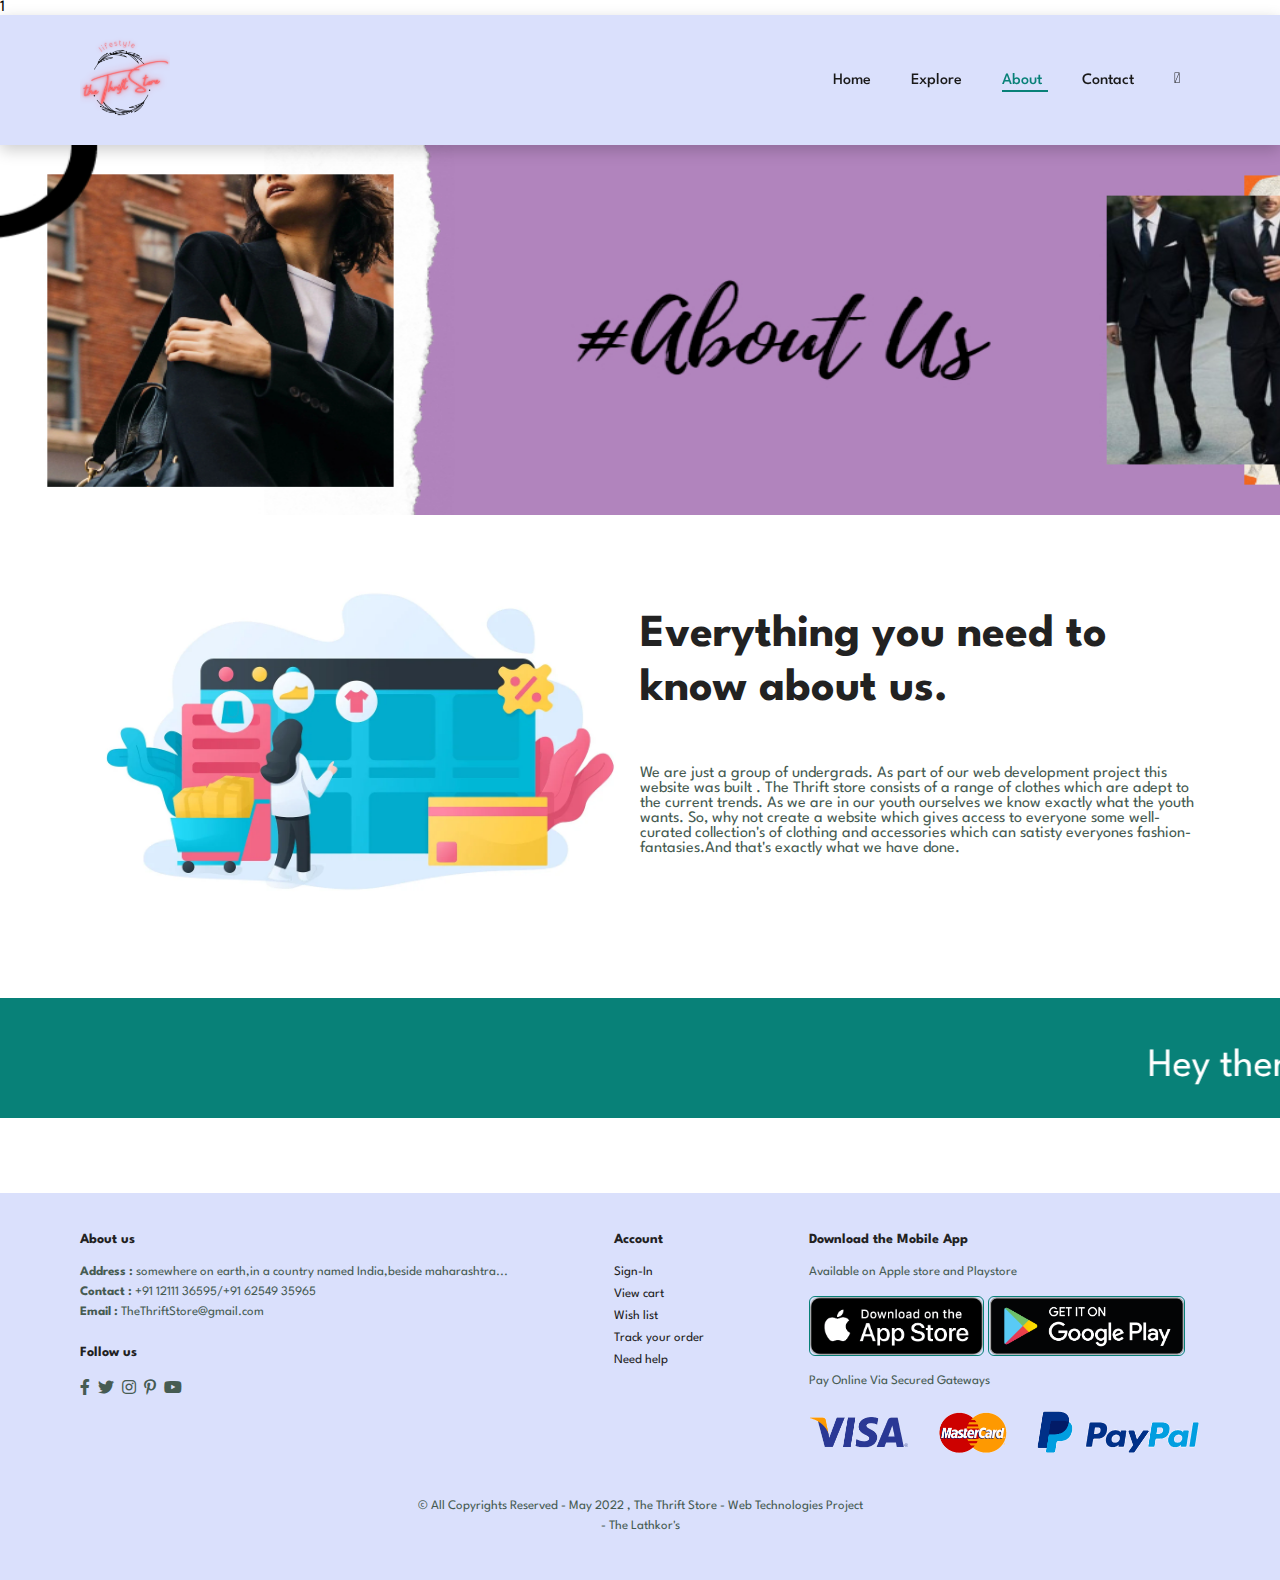
<file: About.html>
1<!DOCTYPE html>
<html lang="en">
    <head>
        <meta charset="UTF-8">
        <meta http-equiv="X-UA-Compatible" content="IE=edge">
        <meta name="viewport" content="width=device-width,initial-scale=1.0">
        <title>The Thrift Store</title>
        <link rel="stylesheet" href="https://pro.fontawesome.com/releases/v5.10.0/css/all.css"/>
        <link rel="stylesheet" href="ts-style.css">
    </head>
    <body>

        <section id="header">
            <a href="#"><img src="img/flogo2.png" class="logo" alt="" height="90px" ></a>
            <div>
                <ul id="navigation_bar">
                    <li><a href="index.html">Home</a></li>
                    <li><a  href="Explore.html">Explore</a></li>
                    <li><a class="active" href="About.html">About</a></li>
                    <li><a href="Contact.html">Contact</a></li>
                    <li><a href="Cart.html"><i class="fal fa-shopping-cart"></i></a></li>
                </ul>
            </div>
        </section>
        
        <section id="page-header" class="aboutus">
            <img src="img/abtb.jpg" height="370px" width="1650" alt="">
        </section>

        <section id="about-head" class="section-p1">
            <img src="img/abb.webp"alt="">
            <div>
                <h2>Everything you need to know about us.</h2>
                <p>
                    We are just a group of undergrads. As part of our web development project this website was built . The Thrift store consists of a range of clothes which are adept to the current trends. As we are in our youth ourselves we know exactly what the youth wants. So, why not create a website which gives access to everyone some well-curated collection's of clothing and accessories which can satisty everyones fashion-fantasies.And that's exactly what we have done.
                </p>

            
            </div>  
        </section>
    </br></br>
          <marquee loot="-1" scrollamount="15" height="120px" width="100%"><p>Hey there, Thank you for your time. Hope you had a great shopping experience. Have a great day  ;)</p></marquee>
        </br></br></br></br></br></br>

          <footer class="section-p1">
            <div class="col">
                <h4>About us</h4>
                <p><strong>Address :</strong> somewhere on earth,in a country named India,beside maharashtra...</p>
                <p><strong>Contact :</strong> +91 12111 36595/+91 62549 35965</p>
                <p><strong>Email : </strong> TheThriftStore@gmail.com</p>
                <div class="follow">
                    <h4>Follow us</h4>
                    <div class="icon">
                        <i class="fab fa-facebook-f"></i>
                        <i class="fab fa-twitter"></i>
                        <i class="fab fa-instagram"></i>
                        <i class="fab fa-pinterest-p"></i>
                        <i class="fab fa-youtube"></i>
                    </div>
                </div>
            </div>

            
            <div class="col">
                <h4>Account</h4>
                <a href="#">Sign-In</a>
                <a href="#">View cart</a>
                <a href="#">Wish list</a>
                <a href="#">Track your order</a>
                <a href="#">Need help</a>
            </div>

            <div class="col install">
                <h4>Download the Mobile App</h4>
                <p>Available on Apple store and Playstore</p>
                <div class="row">
                    <img src="img/applestore.png" height="60px" alt="">
                    <img src="img/playstore.png" height="60px" alt="">
                </div>
                <p>Pay Online Via Secured Gateways</p>
                <img src="img/pay.png" height="60px" alt="">
            </div>

            <div class="copyright">
                <p>© All Copyrights Reserved - May 2022 , The Thrift Store - Web Technologies Project  </p>
                <p>  -  The Lathkor's</p>
            </div>
          
        </footer>
    </body>
</html>
</file>
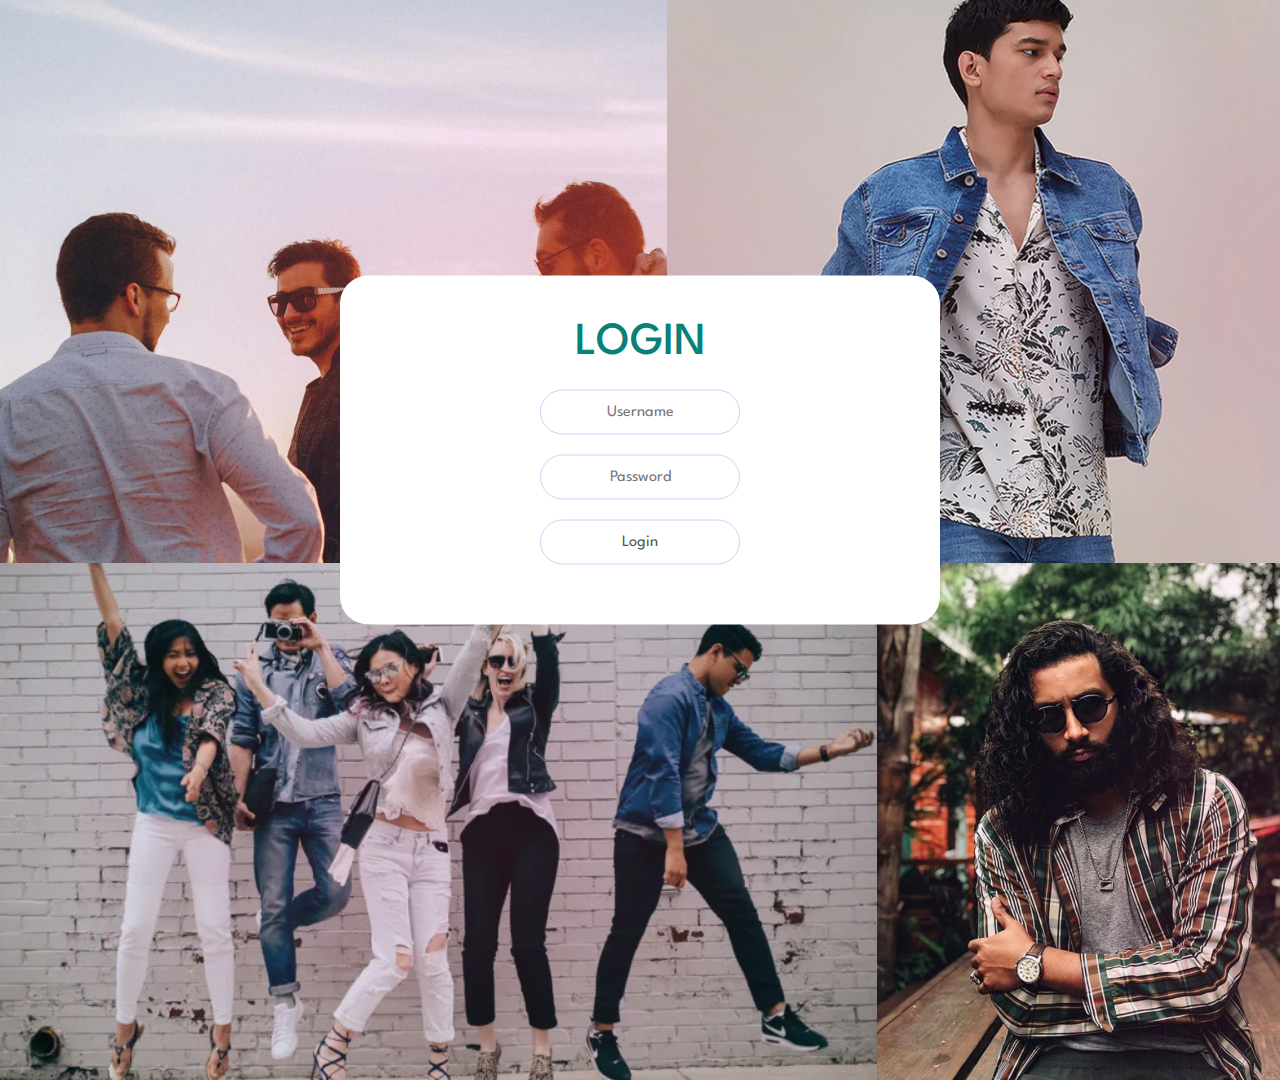
<file: login.html>
<!DOCTYPE html>
<html lang="en">

    <head>
        <meta charset="UTF-8">
        <meta http-equiv="X-UA-Compatible" content="IE=edge">
        <meta name="viewport" content="width=device-width,initial-scale=1.0">
        <title>The Thrift Store</title>
        <link rel="stylesheet" href="https://pro.fontawesome.com/releases/v5.10.0/css/all.css"/>
        <link rel="stylesheet" href="ts-style.css">
    </head>
    
    <body class="bg">
        <section>
            <img src="img/loginbg.jpg" alt="">
        </section>
        <form class="login-form">
            <h2>Login</h2>
            <input type="text" placeholder="Username" id="text1" />
            <input type="password" placeholder="Password" id="text2" />
            <input type="button" value="Login"  onclick="javascript:validate()" />
        </form>


        <script type="text/javascript">
        function validate()
        {
            if(   document.getElementById("text1").value == "thriftstore"
               && document.getElementById("text2").value == "lathkor" )
            {
                location.href="index.html";
            }
            else
            {
                location.href="fail.html";
            }
        }
        </script>

    </body>
</html>
</file>
<file: ts-style.css>
@import url('https://fonts.googleapis.com/css2?family=Spartan:wght@100;200;300;400;500;600;700;800;900&display=swap');
*{
    margin:0;
    padding:0;
    box-sizing: border-box;
    font-family: 'Spartan',sans-serif;
}

h1
{
    font-size: 50px;
    line-height: 64px;
    color:#222;
}

h2
{
    font-size: 46px;
    line-height: 54px;
    color: #222;
}

h4
{
    font-size: 20px;
    color: #222;
}

h6
{
    font-weight: 700;
    font-size: 12px;
}

p
{
    font-size: 16px;
    color: #465b52;
    margin: 50px 0 20px 0;
}

.section-p1
{
    padding:40px 80px;
}

.section-m1
{
    margin:40px 0;
}

button.normal
{
    font-size: 14px;
    font-weight: 600;
    padding: 15px 30px;
    color: #000;
    background-color: #fff;
    border-radius: 4px;
    cursor: pointer;
    border: none;
    outline: none;
    transition: 0.3s ease;

}
body
{
    width: 100%;
}

#header
{
    display: flex;
    align-items: center;
    justify-content: space-between;
    padding: 20px 80px;
    background-color: #dae0fc   ;
    box-shadow: 0 5px 15px rgba(0,0,0,0.2);
    z-index: 999;
    position: sticky;
    top: 0;
    left: 0;
}

#navigation_bar
{
    display: flex;
    align-items: center;
    justify-content: center;
}

#navigation_bar li
{
    list-style: none;
    padding: 0 20px;
    position: relative;
}

#navigation_bar li a
{
    text-decoration: none;
    font-size: 16px;
    font-weight: 500;
    color: #1a1a1a;
    transition: 0.3s ease;
}

#navigation_bar li a:hover,
#navigation_bar li a.active
{
    color: #088178;
}

#navigation_bar li a.active::after,
#navigation_bar li a:hover::after
{
    content:"";
    width: 57%;
    height:2px;
    background:#088178;
    position:absolute;
    bottom: -4px;
    left: 20px;
}

#intro
{
    background-image: url("img/intro.jpg");
    height: 90vh;
    width: 100%;
    background-size: cover;
    background-position: top 25% right 0;
    padding:0 80px;
    display: flex;
    flex-direction:column;
    align-items:flex-start;
    justify-content:center;
}

#intro h4
{
    padding-bottom:15px;
}
#intro h2
{
    color: #088178;
}
#intro h1
{
    color:#02a49681;
}

#intro button
{
  
        border-radius: 100rem;
        padding: 1rem;
        font-family: 'Avenir Next';
        font-size: 1rem;
        padding: .5rem 3rem;
        color:black;
        box-shadow: 0 0 6px 0 rgba(157, 96, 212, 0.5);
        border: solid 3px transparent;
        background-image: linear-gradient(rgba(255, 255, 255, 0), rgba(255, 255, 255, 0)), linear-gradient(101deg, #78e4ff, #ff48fa);
        background-origin: border-box;
        background-clip: content-box, border-box;
        box-shadow: 2px 1000px 1px rgb(255, 255, 255) inset;
      }
      
#intro button:hover 
{
        box-shadow: none;
        color: white;
}

#feature
{
    display: flex;
    align-items:center;
    justify-content: space-between;
    flex-wrap: wrap;

}
#feature .fe-box
{
    width: 180px;
    text-align: center;
    padding: 25px  15px;
    box-shadow: 20px 20px 34px rgba(0,0,0,0.06);
    border: 1px solid #cce7d0;
    border-radius: 4px;
    margin: 15px;
}

#feature .fe-box:hover
{
    box-shadow: 10px 10px 54px rgba(70,62,221,0.3);
}

#feature .fe-box img
{
    width: 100%;
    margin-bottom: 10px;
}

#feature .fe-box h6
{
    display: inline-block;
    padding: 9px 8px 6px 8px;
    line-height: 1;
    border-radius: 4px;
    color: #088178;
    background-color:#fddde4;
}


#feature .fe-box:nth-child(2) h6
{
    background-color: #cdebbc;
}
#feature .fe-box:nth-child(3) h6
{
    background-color: #d1e8f2;
}
#feature .fe-box:nth-child(4) h6
{
    background-color: #cdd4f8;
}
#feature .fe-box:nth-child(5) h6
{
    background-color: #f6dbf6;
}
#feature .fe-box:nth-child(6) h6
{
    background-color: #fff2e5;
}

#product1
{
    text-align:center;
}

#product1 .pro-container
{
    display: flex;
    justify-content: space-between;
    padding-top: 20px;
    flex-wrap: wrap;

}

#product1 .pro
{
    width:23%;
    min-width:250px;
    padding:10px 12px;
    border: 1px solid #cce7d0;
    border-radius:25px;
    cursor:pointer;
    box-shadow: 20px 20px 30px rgba(0,0,0,0.04);
    margin:15px 0;
    transition: 0.3s ease;
    position:relative;
}

#product1 .pro:hover
{
    box-shadow: 20px 20px 30px rgba(3, 87, 100, 0.35);
}

#product1 .pro img
{
    width:100%;
    border-radius:20px;
}

#product1 .pro .des
{
    text-align: start;
    padding: 10px 0;
}

#product1 .pro .des span
{
    color: #606063;
    font-size: 12px;
}

#product1 .pro .des h5
{
    padding-top: 7px;
    color:#1a1a1a;
    font-size: 14px;
}

#product1 .pro .des i
{
    font-size: 12px;
    color:rgb(243,181,25);  
}

#product1 .pro .des h4
{
    padding: 7px;
    font-size: 15px;
    font-weight: 700;
    color: #088178;
}

#product1 .pro .cart
{
    width: 40px;
    height: 40px;
    line-height: 40px;
    border-radius: 50px;
    background-color: #e8f6ea;
    font-weight: 500;
    color: #088178;
    border: 1px solid #cce7d0;
    position: absolute;
    bottom: 20px;
    right: 10px; 
}

#banner
{
    display: flex;
    flex-direction: column;
    justify-content: center;
    align-items: center;
    text-align: center;
    background-image: url("img/b1.jpg");
    width: 100%;
    height: 40vh;
    background-size: cover;
    background-position: center;
}

#banner h4
{
    color: rgb(255, 255, 255);
    font-size: 20 px;
}

#banner h2
{
    color: rgb(255, 255, 255);
    font-size: 30px;
    padding: 10px 0;
}

#banner h2 span
{
    color: #088178;
}

#banner button:hover
{
    background: #088178;
    color: #fff;
}

#banner2
{
    display: flex;
    justify-content: space-between;
    flex-wrap: wrap;
    padding: 0 80px;
}
#banner2 .banner-box
{
    display: flex;
    flex-direction: column;
    justify-content: center;
    align-items: flex-start;
    background-image: url("img/fitness.jpg");
    min-width: 30%;
    min-height: 30vh;
    background-size: cover;
    background-position: center;
    padding: 20px;
    margin: 20px;
}

#banner2 .banner-box2
{
    background-image: url("img/traditional.jpg");
}

#banner2 .banner-box3
{
    background-image: url("img/formal.jpg");
}

#banner2 h2
{
    color: #ffffff;
    font-weight: 900;
    font-size: 18px;
}

#banner2 h3
{
    color: #00f2ff;
    font-weight: 800;
    font-size: 12px;
}

footer
{
    background-color:#dae0fc;
    display: flex;
    flex-wrap: wrap;
    justify-content: space-between;
}

footer .col
{
    display: flex;
    flex-direction: column;
    align-items: flex-start;
    margin-bottom: 20px;
}

footer .logo
{
    margin-bottom: 30px;
}

footer h4
{
    font-size: 14px;
    padding-bottom: 20px;
}

footer p
{
    font-size: 13px;
    margin: 0 0 8px 0;
}

footer a
{
    font-size: 13px;
    text-decoration: none;
    color: #222;
    margin-bottom: 10px;
}

footer .follow
{
    margin-top: 20px;
}

footer .follow i
{
    color: #465b52;
    padding-right: 4px;
    cursor: pointer;
}

footer .install .row img
{
    border: 1px solid #088178;
    border-radius: 6px;
}

footer .install img
{
    margin: 10px 0 15px 0;
}

footer .follow i:hover,
footer a:hover
{
    color: #088178;
}

footer .copyright
{
    width: 100%;
    text-align: center;
}

#footerlogo
{
    background-color: #dae0fc;
    padding-top: 30px;
    padding-left: 70px;
}

#prodetails
{
    display: flex;
    margin-top: 20px;
}

#prodetails .one-product
{
    width: 40%;
    margin-right: 50px;
}

.small-img-group
{
    display: flex;
    justify-content: space-between;
}

.small-img-col
{
    flex-basis: 24%;
    cursor: pointer;
}

#prodetails .one-product-des
{
    width: 50%;
    padding-top: 30px;
}

#prodetails .one-product-des h4
{
    padding: 40px 0 20px 0;
}   

#prodetails .one-product-des h2
{
    font-size: 20px;
}

#prodetails .one-product-des select
{
    display: block;
    padding: 5px 10px;
    margin-bottom: 10px;
}

#prodetails .one-product-des input
{
    width: 50px;
    height: 47px;
    padding-left: 10px;
    font-size: 16px;
    margin-right: 10px;
}

#prodetails .one-product-des input:focus
{
    outline:none;
}
#prodetails .one-product-des button
{   
    background-color: #088178;
    color: #fff;
}

#prodetails .one-product-des span
{
    line-height: 25px;
}

#about-head
{
    display: flex;
    align-items: center;
}

#about-head img
{
    width: 50%;
    height: auto ;
}

marquee 
{
    text-align: center;
    background-color: #088178;
}

marquee p
{
    font-size: 40px;
    color: #fff;
}

#contactus
{
    display: flex;
    align-items: center;
    justify-content: space-between;
}

#contactus .details
{
    width: 40%;    
}

#contactus .details span,
#form-details form span
{
    font-size: 14px;
}

#contactus .details h2,
#form-details form h2
{
    font-size: 28px;
    line-height: 40px;
    padding: 10px 0;
}

#contactus .details h3
{
    font-size: 16px;
    padding-bottom: 15px;
}

#contactus .details li
{
    list-style: none;
    display: flex;
    padding: 10px 0;
}

#contactus .details li i
{
    font-size: 16px;
    padding-right: 22px;
}

#contactus .details li p
{
    margin: 0;
    font-size: 15px;
}

#contactus .cust
{
    width: 55%;
    height: 400px;
}

#contactus .cust img
{
    height: 100%;
    width: 100%;
}

#form-details
{
    display: flex;
    justify-content: space-between;
    margin: 30px;
    padding: 80px;
    border: 1px solid#e1e1e1;
}
#form-details form
{
    width: 65%;
    display: flex;
    flex-direction: column;
    align-items: flex-start;
}

#form-details form input,
#form-details form textarea
{
    width: 100%;
    padding: 12px 15px;
    outline: none;
    margin-bottom: 20px;
    border: 1px solid #e1e1e1; 
}

#form-details form button
{
    background-color: #088178;
    color: #fff;
}

#form-details .people div
{
    padding-bottom: 25px;
    display: flex;
    align-items: flex-start;
}
#form-details .people div img
{
    width: 65px;
    height: 65px;
    object-fit: cover;
    margin-right: 15px;
}

#form-details .people div p
{
    margin: 0;
    font-size: 13px;
    line-height: 25px;
}

#form-details .people div p span
{
    display: block;
    font-size: 16px;
    font-weight: 600;
    color: #000;
}

.bg
{
    background-size: cover;
}

.login-form
{
    width: 600px;
    padding: 40px;
    background: #fff;
    top: 50%;
    left: 50%;
    transform: translate(-50%,-50%);
    position: absolute;
    text-align: center;
    border-radius: 28px;
}

.login-form h2
{
    color: #088178;
    text-transform: uppercase;
    font-weight: 500; 
}

.login-form input[type = "text"],.login-form input[type = "password"]
{
    font-size: 1em;
    border: 0;
    background: none;
    display: block;
    text-align: center;
    margin: 20px auto;
    border: 1.5px solid #cdd4f8;
    padding: 14px 10px;
    width: 200px;
    outline: none;
    color: #606063;
    border-radius: 24px;
    transition: 0.25s;
}

.login-form input[type = "text"]:focus,.login-form input[type = "password"]:focus
{
    width: 280px;
    
    border-color: #088178;
}

.login-form input[type = "button"]
{
    font-size: 1em;
    border: 0;
    background: none;
    display: block;
    text-align: center;
    margin: 20px auto;
    border: 1.5px solid #cdd4f8;
    padding: 14px 10px;
    width: 200px;
    outline: none;
    color: #465b52;   
    border-radius: 24px;
    transition: 0.25s;
    cursor: pointer;
}

.login-form input[type = "button"]:hover
{
    background-color: #088178;
    color: #fff;
}
</file>
